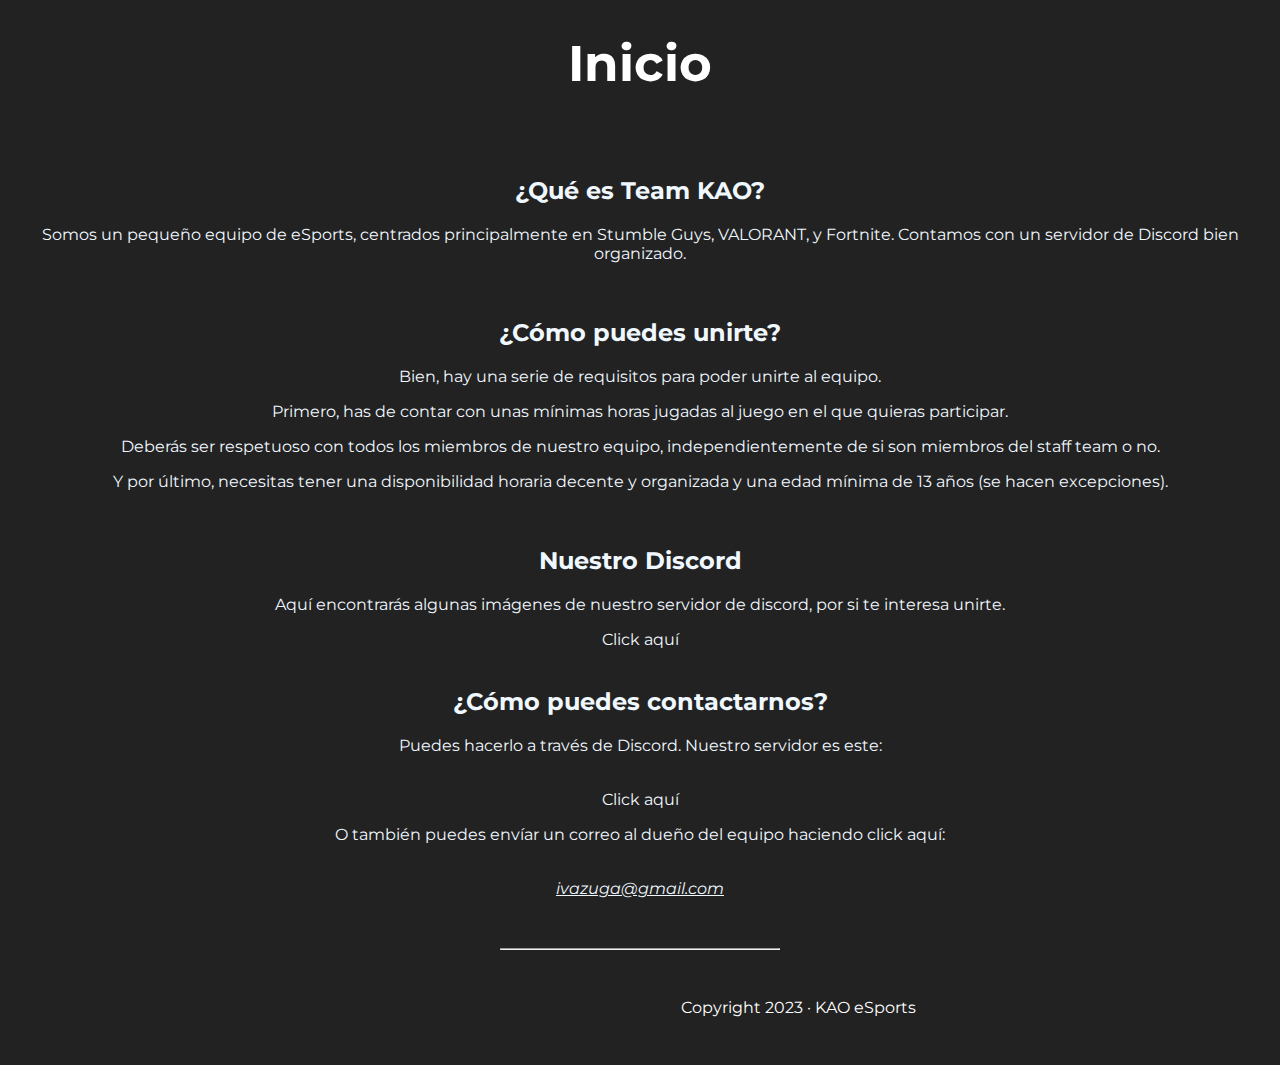
<file: index.html>
<!DOCTYPE html>
<html>
  <head>
    <title>KAO eSports</title>
    <link rel="shortcut icon" href="favicon.png" />
    <link rel="preconnect" href="https://fonts.googleapis.com" />
    <link rel="preconnect" href="https://fonts.gstatic.com" crossorigin />
    <link
      href="https://fonts.googleapis.com/css2?family=Montserrat:wght@400;700&family=Roboto:ital,wght@1,100&display=swap"
      rel="stylesheet"
    />
    <link rel="stylesheet" href="./css/style.css" />
  </head>
  <body>
    <header>
      <h1>Inicio</h1>
    </header>

    <section class="container">
      <article class="post1">
        <h2>¿Qué es Team KAO?</h2>
        <p>
          Somos un pequeño equipo de eSports, centrados principalmente en
          Stumble Guys, VALORANT, y Fortnite. Contamos con un servidor de
          Discord bien organizado.
        </p>
      </article>
      <br>
      <article class="post2">
        <h2>¿Cómo puedes unirte?</h2>
        <p>Bien, hay una serie de requisitos para poder unirte al equipo.</p>
        <p>
          Primero, has de contar con unas mínimas horas jugadas al juego en el
          que quieras participar.
        </p>
        <p>
          Deberás ser respetuoso con todos los miembros de nuestro equipo,
          independientemente de si son miembros del staff team o no.
        </p>
        <p>
          Y por último, necesitas tener una disponibilidad horaria decente y
          organizada y una edad mínima de 13 años (se hacen excepciones).
        </p>
      </article>
      <br>
      <article>
        <h2>Nuestro Discord</h2>
        <p>
          Aquí encontrarás algunas imágenes de nuestro servidor de discord, por
          si te interesa unirte.
        </p>
        <a class="discordImages" href="discord.html"
          >Click aquí</a
        >
      </article>
      <br>
      <article>
        <h2>¿Cómo puedes contactarnos?</h2>
        <p>Puedes hacerlo a través de Discord. Nuestro servidor es este:</p>
        <br />
        <a
          class="discordlink"
          href="https://discord.gg/jcdYYk7JYk"
          target="_blank"
          >Click aquí</a
        >
        <br>
        <p>O también puedes envíar un correo al dueño del equipo haciendo click aquí:</p>
        <br>
        <a class="email-to-contact" href="mailto:ivazuga@gmail.com" target="_blank">ivazuga@gmail.com</a>
      </article>
    </section>
    <hr id="hr-before-footer">
    <footer>
      <section>
        <p>Copyright 2023 · KAO eSports</p>
      </section>
    </footer>
  </body>
</html>
</file>
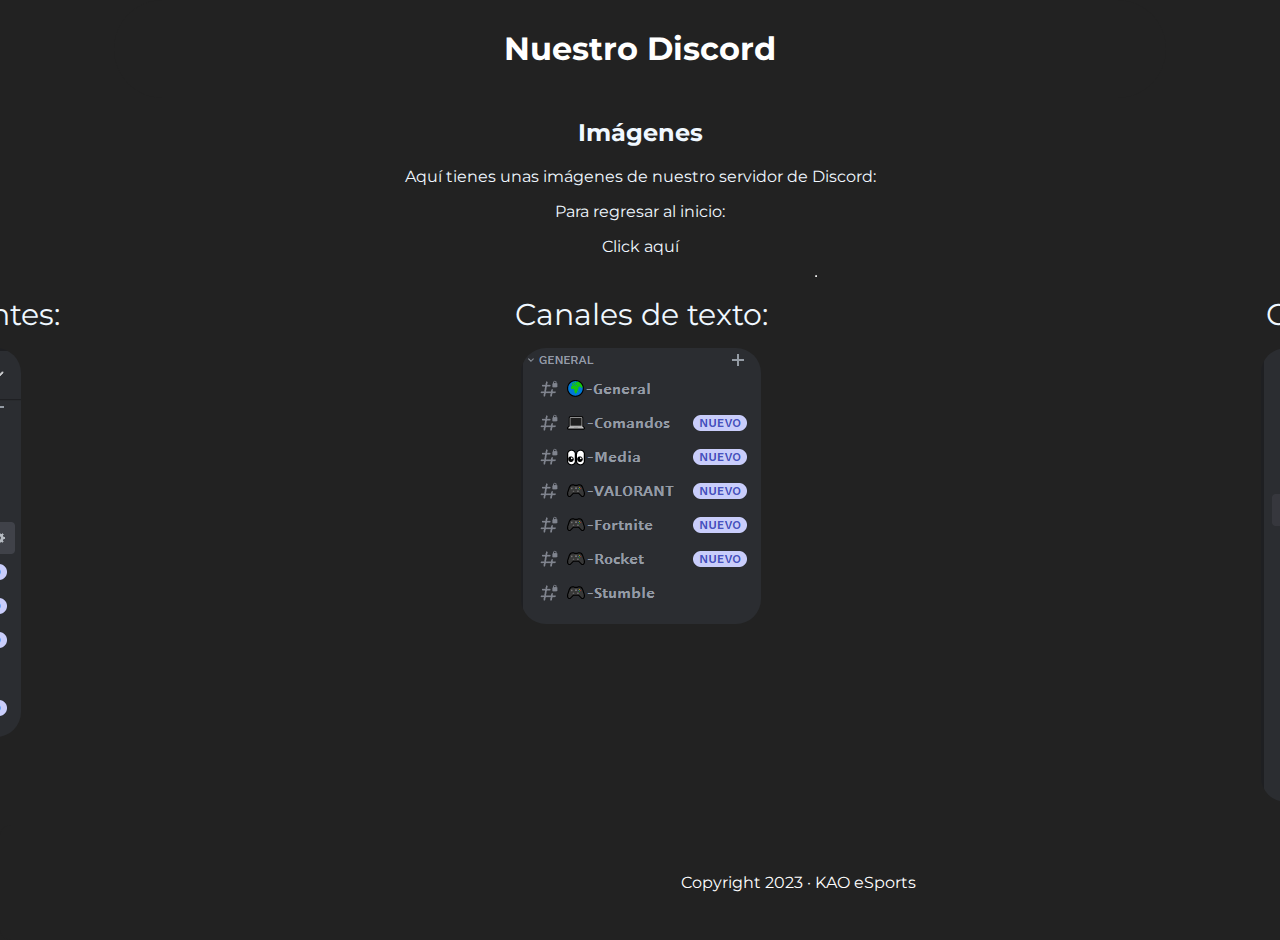
<file: discord.html>
<!DOCTYPE html>
<html>
  <head>
    <title>KAO eSports</title>
    <link rel="shortcut icon" href="favicon.png" />
    <link rel="preconnect" href="https://fonts.googleapis.com" />
    <link rel="preconnect" href="https://fonts.gstatic.com" crossorigin />
    <link
      href="https://fonts.googleapis.com/css2?family=Montserrat:wght@400;700&family=Roboto:ital,wght@1,100&display=swap"
      rel="stylesheet"
    />
    <link rel="stylesheet" href="./css/discord.css" />
  </head>
  <body>
    <header>
      <h1>Nuestro Discord</h1>
    </header>

    <section class="containerdiscord">
      <article class="discord1">
        <h2>Imágenes</h2>
        <p>Aquí tienes unas imágenes de nuestro servidor de Discord:</p>
        <p>Para regresar al inicio:</p>
        <a href="index.html" class="inicio1">Click aquí</a>
      </article>
      <br>
      <hr id="hr-before-pictures">
      <br>
      <div class="div-important">
      <div class="div1">Canales Importantes:<img id="img1" src="./img/image.png" /></div>
      
      <div class="div1">Canales de texto:<img id="img1" src="./img/image2.png" /></div>
      
      <div class="div1">Canales de voz:<img id="img1" src="./img/image3.png" /></div>
      
      </div>
    </section>

    <footer>
      <section>
        <p>Copyright 2023 · KAO eSports</p>
      </section>
    </footer>
  </body>
</html>
</file>
<file: css/style.css>
html {
  font-family: "Montserrat", sans-serif;
}

body {
  margin: 0;
  background-color: #222;
}

header {
  color: white;
  padding: 0.5rem 1.6rem;
  width: 1000px;
  margin: auto;
  border-radius: 50px;
}
header h1 {
  font-size: 3.1rem;
  margin: 25px auto;
  text-align: center;
}
.headerMain {
  text-align: center;
}
.container{
  text-align: center;
  color: aliceblue;
  margin: 50px auto;
}

.discordlink {
  transition: color 0.3s ease;
  color: aliceblue;
  text-decoration: none;
  right: 5px;
  margin: 140px;
}
.discordlink:hover {
  transition: color 0.3s ease;
  color: red;
}
.discordImages {
  transition: color 0.3s ease;
  color: aliceblue;
  text-decoration: none;
  right: 5px;
  margin: 140px;
  transition: color 0.3s ease;
}
.discordImages:hover {
  transition: color 0.3s ease;
  color: red;
}
#hr-before-footer{
  margin: auto 500px;
}
.email-to-contact{
  color: aliceblue;
  text-decoration: underline;
  font-style: italic;
  transition: color .3s ease;
}
.email-to-contact:hover{
  transition: color .3s ease;
  color: red;
}
footer {
  text-align: center;
  background-color: #222;
  padding: 3rem;
  color: white;
  border-radius: 0.7rem;
  width: 1500px;
  margin: auto;
}

footer p {
  margin: 0;
}
</file>
<file: css/discord.css>
html {
  font-family: "Montserrat", sans-serif;
}

body {
  margin: 0;
  background-color: #222;
}

header {
  background-color: #222;
  color: white;
  padding: 0.5rem 1.6rem;
  width: 1000px;
  margin: auto;
  border-radius: 50px;
  text-align: center;
}

section article {
  color: aliceblue;
  text-align: center;
}

#img1 {
  border-radius: 25px;
  margin: 15px 250px;
  padding: 0 0;
}
#hr-before-pictures{
  margin: auto 815px
}
.div-important{
  display: flex;
  justify-content: center;
}
.div1 {
  text-align: center;
  color: aliceblue;
  font-size: 30px;
}

.inicio1 {
  color: aliceblue;
  text-decoration: none;
  margin: auto 135px;
  transition: color 0.3s ease;
}
.inicio1:hover {
  transition: color 0.3s ease;
  color: red;
}
footer {
  text-align: center;
  background-color: #222;
  padding: 3rem;
  color: white;
  border-radius: 0.7rem;
  width: 1500px;
  margin: auto;
}

footer p {
  margin: 0;
}
</file>
